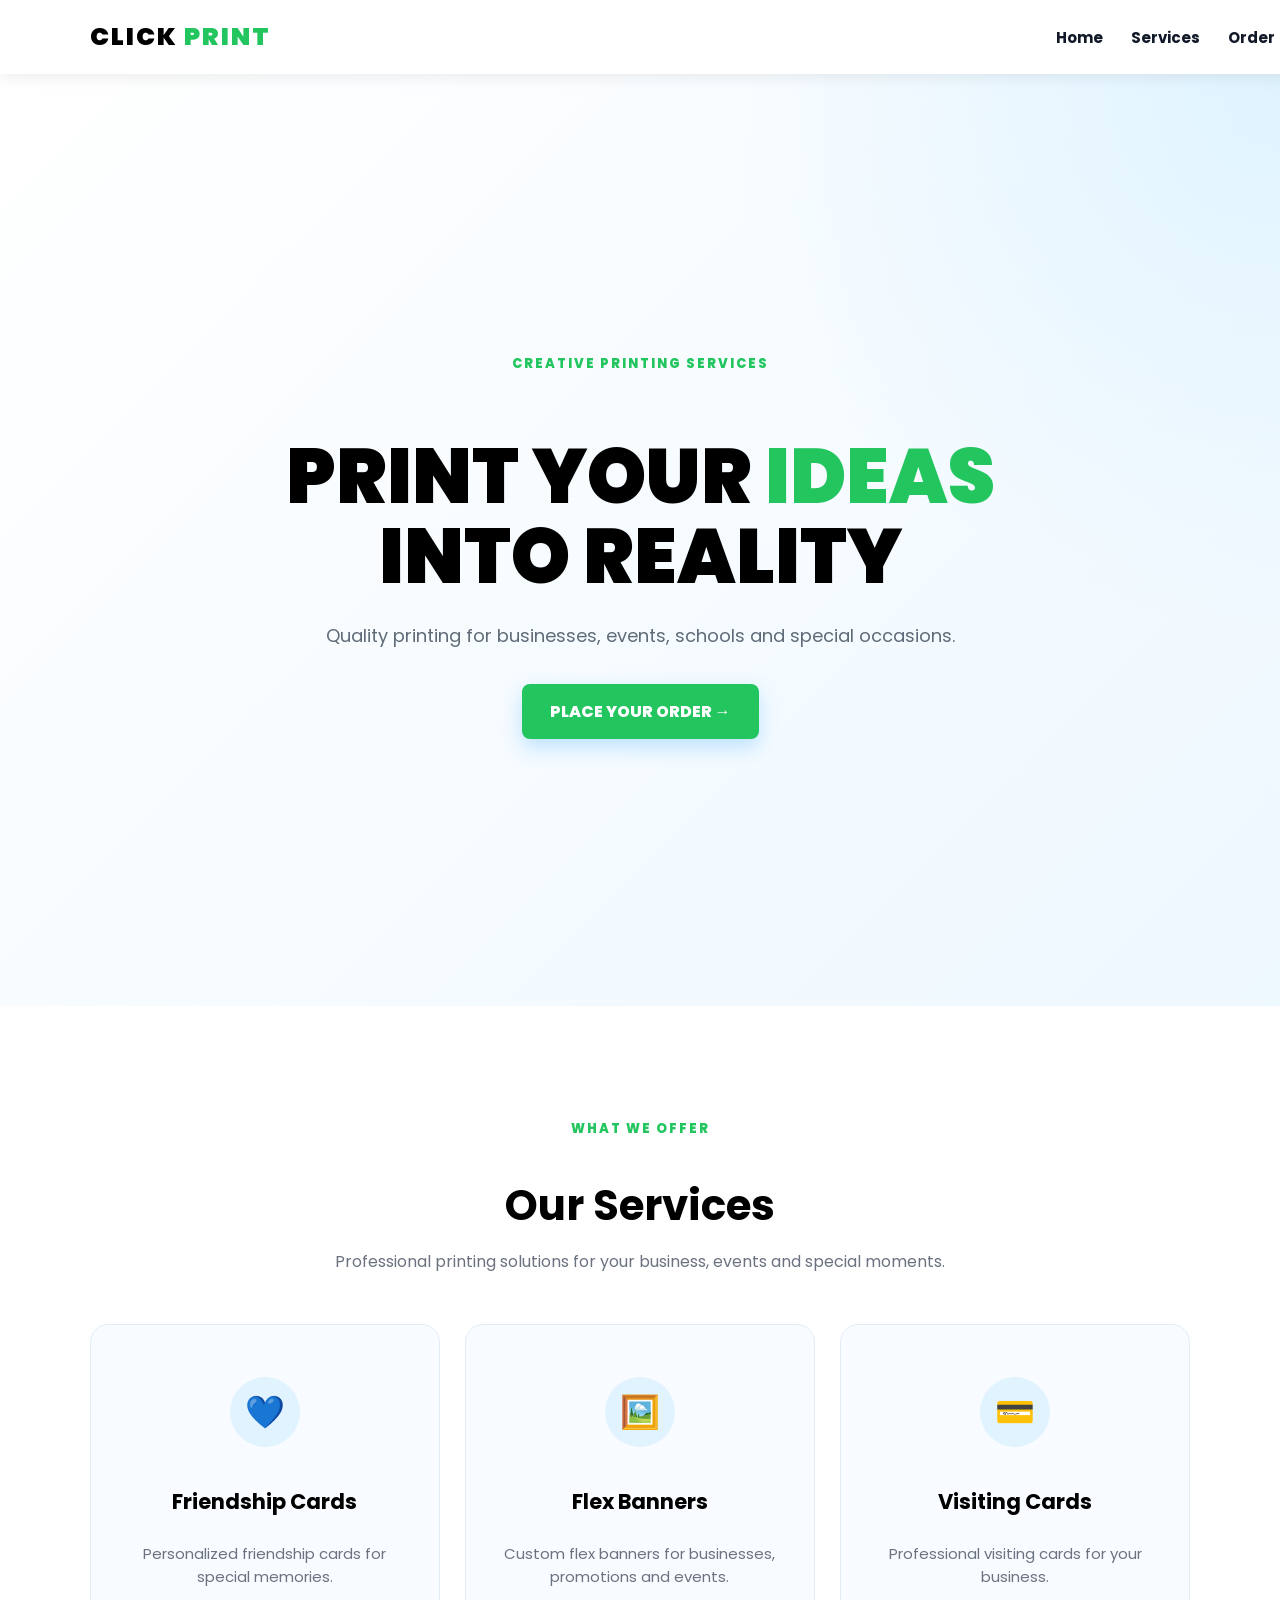
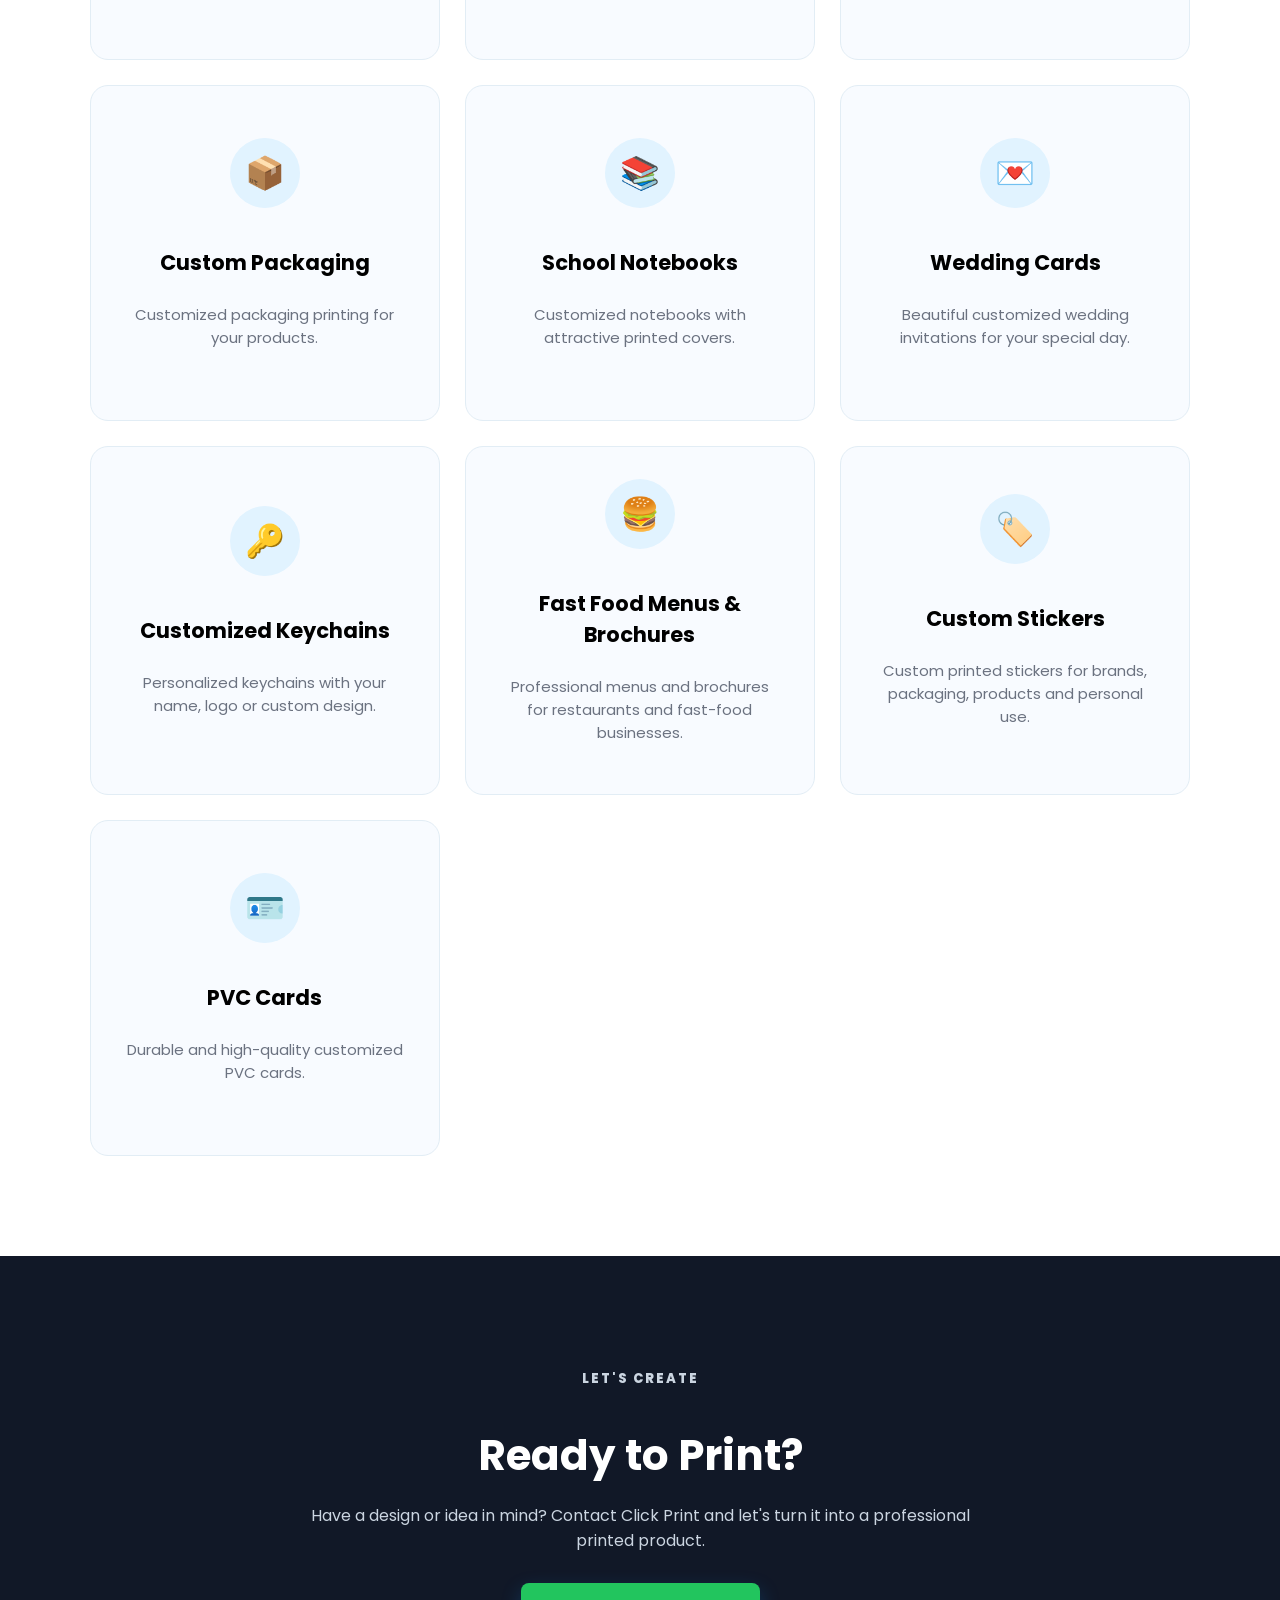
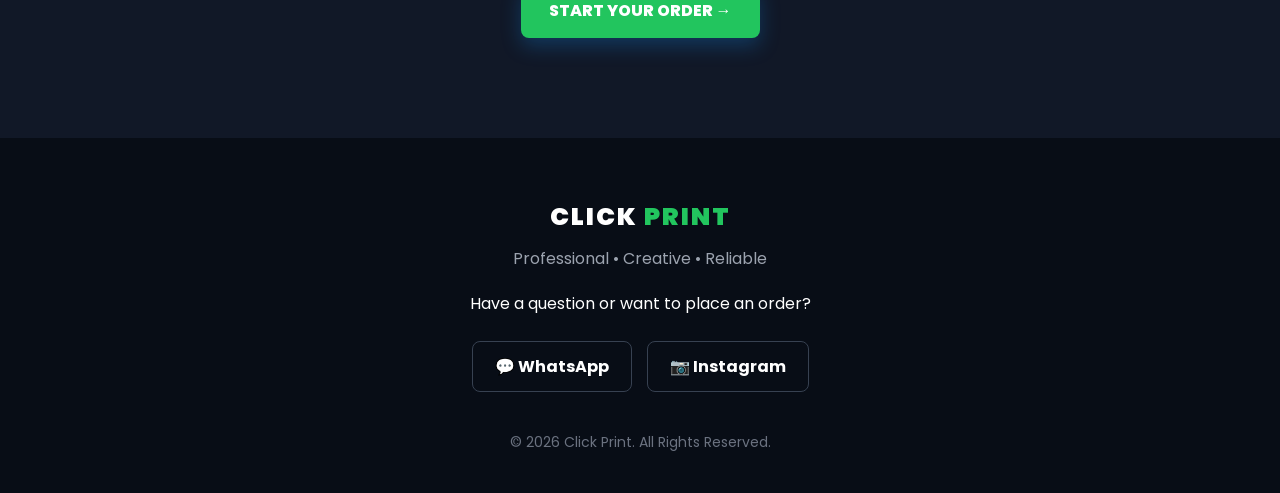
<file: index.html>
<!DOCTYPE html>
<html lang="en">

<head>
  <meta charset="UTF-8">
  <meta name="viewport" content="width=device-width, initial-scale=1.0">

  <link rel="stylesheet" href="Style.css">

  <title>Click Print | Professional Printing Services</title>
  <link rel="preconnect" href="https://fonts.googleapis.com">
<link rel="preconnect" href="https://fonts.gstatic.com" crossorigin>
<link href="https://fonts.googleapis.com/css2?family=Poppins:wght@400;500;600;700;800;900&display=swap" rel="stylesheet">
</head>

<body>

  <nav>
    <div class="logo">CLICK <span>PRINT</span></div>

    <div class="nav-links">
      <a href="#home">Home</a>
      <a href="#services">Services</a>
      <a href="#order">Order</a>
      <a href="#contact">Contact</a>
    </div>
  </nav>

  <section id="home" class="hero">

    <div class="hero-content">

      <p class="tag">CREATIVE PRINTING SERVICES</p>

      <h1>
        PRINT YOUR <span>IDEAS</span><br>
        INTO REALITY
      </h1>

      <p class="hero-text">
        Quality printing for businesses, events, schools and special occasions.
      </p>

      <a
        href="https://wa.me/923094451274?text=Hello%20Click%20Print%2C%20I%20want%20to%20place%20an%20order."
        class="btn"
        target="_blank">
        PLACE YOUR ORDER →
      </a>

    </div>

  </section>

  <section id="services" class="services">

    <p class="section-tag">WHAT WE OFFER</p>

    <h2>Our Services</h2>

    <p class="section-text">
      Professional printing solutions for your business, events and special moments.
    </p>

    <div class="service-container">

      <div class="service-card">
        <div class="icon">💙</div>
        <h3>Friendship Cards</h3>
        <p>Personalized friendship cards for special memories.</p>
      </div>

      <div class="service-card">
        <div class="icon">🖼️</div>
        <h3>Flex Banners</h3>
        <p>Custom flex banners for businesses, promotions and events.</p>
      </div>

      <div class="service-card">
        <div class="icon">💳</div>
        <h3>Visiting Cards</h3>
        <p>Professional visiting cards for your business.</p>
      </div>

      <div class="service-card">
        <div class="icon">📦</div>
        <h3>Custom Packaging</h3>
        <p>Customized packaging printing for your products.</p>
      </div>
      <div class="service-card">
        <div class="icon">📚</div>
        <h3>School Notebooks</h3>
        <p>Customized notebooks with attractive printed covers.</p>
        </div>
        <div class="service-card">
        <div class="icon">💌</div>
        <h3>Wedding Cards</h3>
        <p>Beautiful customized wedding invitations for your special day.</p>
      </div>
      <div class="service-card">
        <div class="icon">🔑</div>
        <h3>Customized Keychains</h3>
        <p>Personalized keychains with your name, logo or custom design.</p>
      </div>

      <div class="service-card">
        <div class="icon">🍔</div>
        <h3>Fast Food Menus & Brochures</h3>
        <p>Professional menus and brochures for restaurants and fast-food businesses.</p>
      </div>

      <div class="service-card">
        <div class="icon">🏷️</div>
        <h3>Custom Stickers</h3>
        <p>Custom printed stickers for brands, packaging, products and personal use.</p>
      </div>

      <div class="service-card">
        <div class="icon">🪪</div>
        <h3>PVC Cards</h3>
        <p>Durable and high-quality customized PVC cards.</p>
      </div>

    </div>

  </section>


  <section id="order" class="order">

    <div class="order-content">

      <p class="section-tag">LET'S CREATE</p>

      <h2>Ready to Print?</h2>

      <p>
        Have a design or idea in mind?
        Contact Click Print and let's turn it into a professional printed product.
      </p>

      <a
        href="https://wa.me/923094451274?text=Hello%20Click%20Print%2C%20I%20want%20to%20place%20an%20order."
        class="btn"
        target="_blank">
        START YOUR ORDER →
      </a>

    </div>

  </section>


  <footer id="contact">

    <div class="footer-logo">
      CLICK <span>PRINT</span>
    </div>

    <p class="footer-tag">
      Professional • Creative • Reliable
    </p>

    <p>
      Have a question or want to place an order?
    </p>

    <div class="contact-buttons">

      <a
        href="https://wa.me/923094451274"
        target="_blank">
        💬 WhatsApp
      </a>

      <a
        href="https://www.instagram.com/click_printpk/"
        target="_blank">
        📷 Instagram
      </a>

    </div>

    <p class="copyright">
      © 2026 Click Print. All Rights Reserved.
    </p>

  </footer>


  <script src="script.js"></script>

</body>
</html>
</file>
<file: Style.css>
body {
  font-family: 'Poppins', sans-serif;
  margin: 0;
  padding: 0;
  box-sizing: border-box;
}

html {
  scroll-behavior: smooth;
}


/* =========================
   NAVIGATION
========================= */

nav {
  width: 100%;
  padding: 18px 7%;
  background: #ffffff;
  display: flex;
  justify-content: space-between;
  align-items: center;
  position: sticky;
  top: 0;
  z-index: 1000;
  box-shadow: 0 3px 15px rgba(0, 0, 0, 0.08);
}

.logo {
  font-size: 25px;
  font-weight: 900;
  letter-spacing: 2px;
}

.logo span {
  color: #22c55e;
}

.nav-links {
  display: flex;
  gap: 28px;
}

.nav-links a {
  color: #111827;
  text-decoration: none;
  font-size: 15px;
  font-weight: 700;
  transition: 0.3s;
}

.nav-links a:hover {
  color: #22c55e;
}


/* =========================
   HERO
========================= */

.hero {
  min-height: 88vh;
  display: flex;
  align-items: center;
  justify-content: center;
  text-align: center;
  padding: 70px 20px;

  background:
    radial-gradient(
      circle at top right,
      #dff3ff,
      transparent 35%
    ),
    linear-gradient(
      135deg,
      #ffffff,
      #eef8ff
    );
}

.hero-content {
  max-width: 850px;
}

.tag {
  color: #22c55e;
  font-size: 13px;
  font-weight: 800;
  letter-spacing: 2px;
  margin-bottom: 18px;
}

.hero h1 {
  font-size: clamp(42px, 7vw, 76px);
  line-height: 1.05;
  font-weight: 900;
  margin-bottom: 25px;
}

.hero h1 span {
  color: #22c55e;
}

.hero-text {
  max-width: 650px;
  margin: 0 auto 35px;
  color: #5f6b78;
  font-size: 18px;
}


/* =========================
   BUTTON
========================= */

.btn {
  display: inline-block;
  padding: 15px 28px;
  background: #22c55e;
  color: white;
  text-decoration: none;
  border-radius: 8px;
  font-weight: 800;

  box-shadow:
    0 8px 20px rgba(21, 151, 255, 0.25);

  transition: 0.3s;
}

.btn:hover {
  background: #087ed8;
  transform: translateY(-3px);
}


/* =========================
   SERVICES
========================= */

.services {
  padding: 100px 7%;
  text-align: center;
  background: #ffffff;
}

.section-tag {
  color: #22c55e;
  font-size: 13px;
  font-weight: 800;
  letter-spacing: 2px;
  margin-bottom: 12px;
}

.services h2 {
  font-size: 42px;
  margin-bottom: 12px;
}

.section-text {
  max-width: 650px;
  margin: 0 auto 50px;
  color: #6b7280;
}


/* Service Grid */

.service-container {
  max-width: 1150px;
  margin: auto;

  display: grid;

  grid-template-columns:
    repeat(3, 1fr);

  gap: 25px;
}


/* Service Card */

.service-card {
  background: #f8fbff;
  border: 1px solid #e2edf5;

  padding: 32px 25px;

  border-radius: 18px;

  text-align: center;

  transition: 0.3s;

  min-height: 270px;

  display: flex;
  flex-direction: column;
  justify-content: center;
  align-items: center;
}

.service-card:hover {
  transform: translateY(-8px);

  box-shadow:
    0 15px 35px rgba(0, 0, 0, 0.08);
}


/* Icons */

.icon {
  width: 70px;
  height: 70px;

  display: flex;
  justify-content: center;
  align-items: center;

  background: #e1f3ff;

  border-radius: 50%;

  font-size: 32px;

  margin-bottom: 18px;
}


/* Card Text */

.service-card h3 {
  font-size: 21px;
  margin-bottom: 10px;
}

.service-card p {
  color: #6b7280;
  font-size: 15px;

  max-width: 280px;

  margin-bottom: 18px;
}


/* =========================
   ORDER SECTION
========================= */

.order {
  padding: 100px 20px;

  background: #111827;

  color: white;

  text-align: center;
}

.order-content {
  max-width: 700px;
  margin: auto;
}

.order h2 {
  font-size: 42px;
  margin-bottom: 15px;
}

.order p {
  color: #cbd5e1;
  margin-bottom: 30px;
}


/* =========================
   FOOTER
========================= */

footer {
  padding: 60px 20px 30px;

  background: #080d16;

  color: white;

  text-align: center;
}

.footer-logo {
  font-size: 25px;
  font-weight: 900;
  letter-spacing: 2px;

  margin-bottom: 10px;
}

.footer-logo span {
  color: #22c55e;
}

.footer-tag {
  color: #9ca3af;
  margin-bottom: 20px;
}

footer p {
  margin: 10px 0;
}


/* Contact Buttons */

.contact-buttons {
  display: flex;

  justify-content: center;

  gap: 15px;

  flex-wrap: wrap;

  margin: 25px 0 40px;
}

.contact-buttons a {
  padding: 12px 22px;

  border: 1px solid #374151;

  border-radius: 8px;

  color: white;

  text-decoration: none;

  font-weight: 700;

  transition: 0.3s;
}

.contact-buttons a:hover {
  background: #22c55e;
  border-color: #22c55e;
}

.copyright {
  color: #6b7280;
  font-size: 14px;
}


/* =========================
   MOBILE
========================= */

@media (max-width: 768px) {

  nav {
    padding: 15px 5%;

    flex-direction: column;

    gap: 12px;
  }

  .logo {
    font-size: 22px;
  }

  .nav-links {
    gap: 15px;

    flex-wrap: wrap;

    justify-content: center;
  }

  .nav-links a {
    font-size: 13px;
  }


  .hero {
    min-height: 78vh;

    padding: 60px 20px;
  }

  .hero h1 {
    font-size: 43px;
  }

  .hero-text {
    font-size: 16px;
  }


  .services {
    padding: 75px 6%;
  }

  .services h2,
  .order h2 {
    font-size: 34px;
  }


  .service-container {
    grid-template-columns: 1fr;

    gap: 20px;
  }


  .service-card {
    min-height: 240px;
  }


  .order {
    padding: 75px 20px;
  }
}


/* Small Phones */

@media (max-width: 400px) {

  .hero h1 {
    font-size: 36px;
  }

  .nav-links {
    gap: 10px;
  }

  .nav-links a {
    font-size: 12px;
  }

  }
</file>
